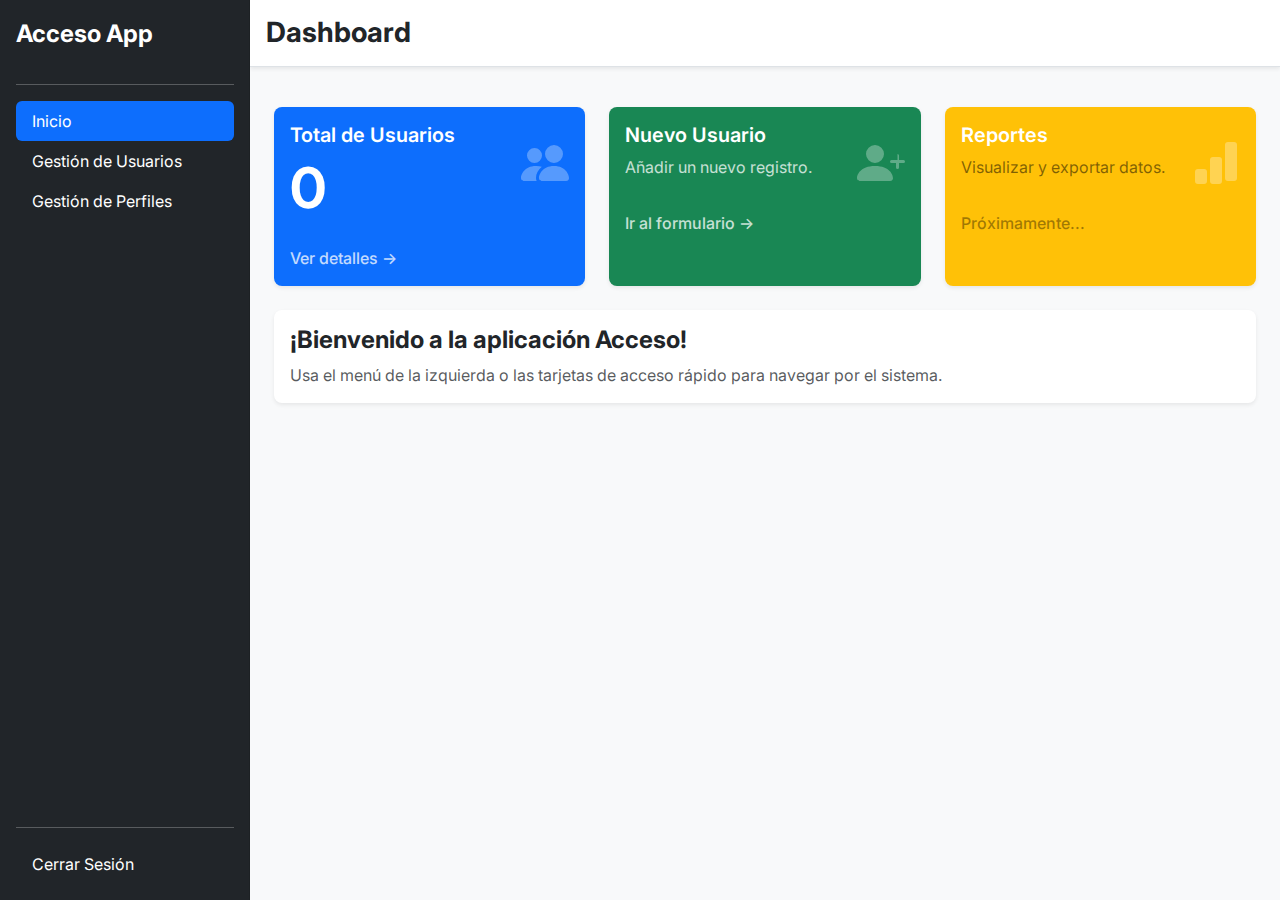
<file: Backend/src/main/resources/templates/index.html>
<!DOCTYPE html>
<html lang="es">
<head>
    <meta charset="utf-8">
    <meta name="viewport" content="width=device-width, initial-scale=1.0">
    <title>Dashboard - Acceso</title>
    <!-- Bootstrap 5 CSS -->
    <link href="https://cdn.jsdelivr.net/npm/bootstrap@5.3.3/dist/css/bootstrap.min.css" rel="stylesheet">
    <!-- Google Font -->
    <link rel="preconnect" href="https://fonts.googleapis.com">
    <link rel="preconnect" href="https://fonts.gstatic.com" crossorigin>
    <link href="https://fonts.googleapis.com/css2?family=Inter:wght@400;500;600;700&display=swap" rel="stylesheet">

    <style>
        body {
            background-color: #f8f9fa;
            font-family: 'Inter', sans-serif;
        }

        .sidebar {
            position: fixed;
            top: 0;
            bottom: 0;
            left: 0;
            z-index: 100;
            padding: 48px 0 0;
            box-shadow: inset -1px 0 0 rgba(0, 0, 0, .1);
            transition: transform .3s ease-in-out;
            width: 250px;
        }

        @media (max-width: 767.98px) {
            .sidebar {
                transform: translateX(-100%);
            }
            .sidebar.active {
                transform: translateX(0);
            }
            .sidebar-overlay.active {
                display: block;
            }
        }
        
        .sidebar-overlay {
            position: fixed;
            top: 0;
            left: 0;
            right: 0;
            bottom: 0;
            background-color: rgba(0,0,0,0.5);
            z-index: 99;
            display: none;
            cursor: pointer;
        }

        .main-content {
            transition: margin-left .3s ease-in-out;
        }

        @media (min-width: 768px) {
            .main-content {
                margin-left: 250px;
            }
        }

        .card-icon {
            font-size: 3rem;
            opacity: 0.3;
        }

        .card {
            border-radius: 0.5rem;
            box-shadow: 0 4px 6px rgba(0, 0, 0, 0.1), 0 1px 3px rgba(0, 0, 0, 0.08);
            border: none;
        }

        .card a {
            font-weight: 500;
        }
    </style>
</head>
<body>

<div class="d-flex">
    <div id="sidebar-overlay" class="sidebar-overlay"></div>
    <nav id="sidebar" class="sidebar d-flex flex-column flex-shrink-0 p-3 text-white bg-dark">
        <div class="d-flex align-items-center justify-content-between mb-3">
            <a th:href="@{/}" class="fs-4 text-white text-decoration-none fw-bold">Acceso App</a>
            <button id="close-sidebar" class="btn btn-dark d-md-none p-0">
                <svg xmlns="http://www.w3.org/2000/svg" width="24" height="24" fill="currentColor" class="bi bi-x-lg" viewBox="0 0 16 16"><path d="M2.146 2.854a.5.5 0 1 1 .708-.708L8 7.293l5.146-5.147a.5.5 0 0 1 .708.708L8.707 8l5.147 5.146a.5.5 0 0 1-.708.708L8 8.707l-5.146 5.147a.5.5 0 0 1-.708-.708L7.293 8z"/></svg>
            </button>
        </div>
        <hr>
        <ul class="nav nav-pills flex-column mb-auto">
            <li class="nav-item">
                <a th:href="@{/}" class="nav-link active rounded-lg" aria-current="page">
                    Inicio
                </a>
            </li>
            <li>
                <a th:href="@{/usuarios/listar}" class="nav-link text-white rounded-lg">
                    Gestión de Usuarios
                </a>
            </li>
            <li>
                <a th:href="@{/perfiles/listar}" class="nav-link text-white rounded-lg">
                    Gestión de Perfiles
                </a>
            </li>
        </ul>
        <hr>
        <ul class="nav nav-pills flex-column">
            <li>
                <a th:href="@{/logout}" class="nav-link text-white rounded-lg">
                    Cerrar Sesión
                </a>
            </li>
        </ul>
    </nav>

    <div id="main-content" class="main-content w-100">
        <header class="p-3 mb-3 border-bottom bg-white shadow-sm">
            <div class="d-flex align-items-center">
                <button id="open-sidebar" class="btn btn-light d-md-none me-3 p-1">
                    <svg xmlns="http://www.w3.org/2000/svg" width="24" height="24" fill="currentColor" class="bi bi-list" viewBox="0 0 16 16"><path fill-rule="evenodd" d="M2.5 12a.5.5 0 0 1 .5-.5h10a.5.5 0 0 1 0 1H3a.5.5 0 0 1-.5-.5m0-4a.5.5 0 0 1 .5-.5h10a.5.5 0 0 1 0 1H3a.5.5 0 0 1-.5-.5m0-4a.5.5 0 0 1 .5-.5h10a.5.5 0 0 1 0 1H3a.5.5 0 0 1-.5-.5"/></svg>
                </button>
                <h1 class="h3 mb-0 fw-bold">Dashboard</h1>
            </div>
        </header>

        <main class="container-fluid p-4">
            <div class="row g-4">
                <!-- Total de Usuarios -->
                <div class="col-sm-6 col-lg-4">
                    <div class="card text-white bg-primary shadow-sm h-100">
                        <div class="card-body">
                            <div class="d-flex justify-content-between align-items-start">
                                <div>
                                    <h5 class="card-title fw-semibold">Total de Usuarios</h5>
                                    <h2 class="display-4 fw-bold" th:text="${totalUsuarios}">0</h2>
                                </div>
                                <div class="card-icon text-white">
                                    <svg xmlns="http://www.w3.org/2000/svg" width="1em" height="1em" fill="currentColor" class="bi bi-people-fill" viewBox="0 0 16 16"><path d="M7 14s-1 0-1-1 1-4 5-4 5 3 5 4-1 1-1 1zm4-6a3 3 0 1 0 0-6 3 3 0 0 0 0 6m-5.784 6A2.238 2.238 0 0 1 5 13c0-1.355.68-2.75 1.936-3.72A6.325 6.325 0 0 0 5 9c-4 0-5 3-5 4s1 1 1 1zM4.5 8a2.5 2.5 0 1 0 0-5 2.5 2.5 0 0 0 0 5"/></svg>
                                </div>
                            </div>
                            <a th:href="@{/usuarios/listar}" class="text-white d-block mt-3 opacity-75 text-decoration-none">
                                Ver detalles &rarr;
                            </a>
                        </div>
                    </div>
                </div>

                <!-- Nuevo Usuario -->
                <div class="col-sm-6 col-lg-4">
                    <div class="card text-white bg-success shadow-sm h-100">
                        <div class="card-body">
                            <div class="d-flex justify-content-between align-items-start">
                                <div>
                                    <h5 class="card-title fw-semibold">Nuevo Usuario</h5>
                                    <p class="card-text text-white opacity-75">Añadir un nuevo registro.</p>
                                </div>
                                <div class="card-icon text-white">
                                    <svg xmlns="http://www.w3.org/2000/svg" width="1em" height="1em" fill="currentColor" class="bi bi-person-plus-fill" viewBox="0 0 16 16"><path d="M1 14s-1 0-1-1 1-4 6-4 6 3 6 4-1 1-1 1zm5-6a3 3 0 1 0 0-6 3 3 0 0 0 0 6"/><path fill-rule="evenodd" d="M13.5 5a.5.5 0 0 1 .5.5V7h1.5a.5.5 0 0 1 0 1H14v1.5a.5.5 0 0 1-1 0V8h-1.5a.5.5 0 0 1 0-1H13.5z"/></svg>
                                </div>
                            </div>
                            <a th:href="@{/usuarios/listar}" class="text-white d-block mt-3 opacity-75 text-decoration-none">
                                Ir al formulario &rarr;
                            </a>
                        </div>
                    </div>
                </div>

                <!-- Reportes -->
                <div class="col-sm-6 col-lg-4">
                    <div class="card text-white bg-warning shadow-sm h-100">
                        <div class="card-body">
                            <div class="d-flex justify-content-between align-items-start">
                                <div>
                                    <h5 class="card-title fw-semibold">Reportes</h5>
                                    <p class="card-text text-black-50">Visualizar y exportar datos.</p>
                                </div>
                                <div class="card-icon text-white">
                                    <svg xmlns="http://www.w3.org/2000/svg" width="1em" height="1em" fill="currentColor" class="bi bi-bar-chart-fill" viewBox="0 0 16 16"><path d="M1 11a1 1 0 0 1 1-1h2a1 1 0 0 1 1 1v3a1 1 0 0 1-1 1H2a1 1 0 0 1-1-1zm5-4a1 1 0 0 1 1-1h2a1 1 0 0 1 1 1v7a1 1 0 0 1-1 1H7a1 1 0 0 1-1-1zm5-5a1 1 0 0 1 1-1h2a1 1 0 0 1 1 1v11a1 1 0 0 1-1 1h-2a1 1 0 0 1-1-1z"/></svg>
                                </div>
                            </div>
                            <a href="#" class="text-black-50 d-block mt-3 opacity-75 text-decoration-none">
                                Próximamente...
                            </a>
                        </div>
                    </div>
                </div>
            </div>

            <div class="card shadow-sm mt-4 rounded-lg">
                <div class="card-body">
                    <h2 class="card-title h4 fw-bold">¡Bienvenido a la aplicación Acceso!</h2>
                    <p class="card-text text-muted">Usa el menú de la izquierda o las tarjetas de acceso rápido para navegar por el sistema.</p>
                </div>
            </div>
        </main>
    </div>
</div>

<script src="https://cdn.jsdelivr.net/npm/bootstrap@5.3.3/dist/js/bootstrap.bundle.min.js"></script>

</body>
</html>
</file>
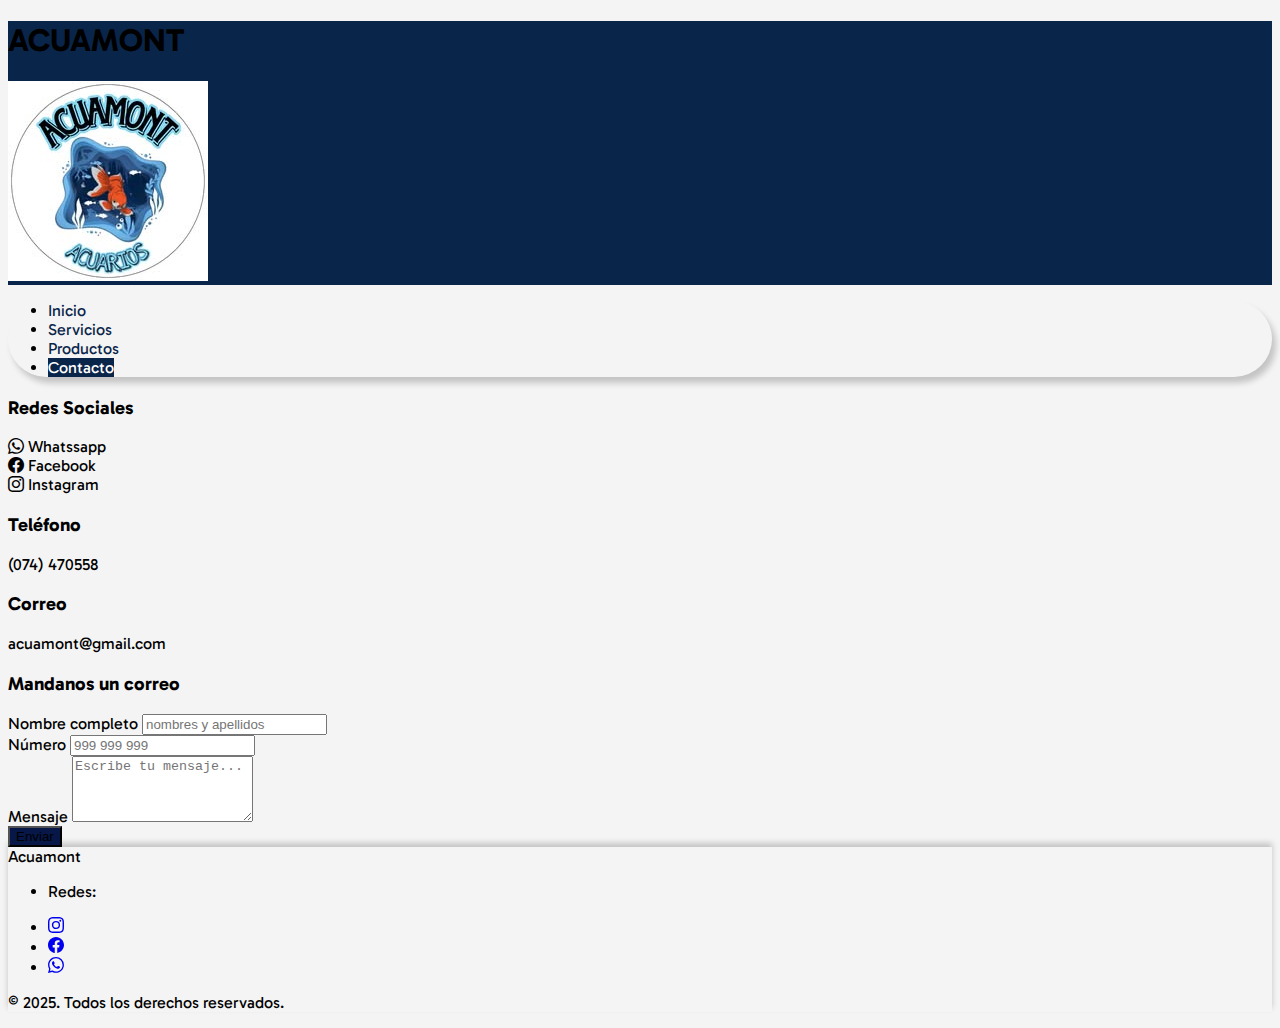
<file: Users/Contacto.html>
<!DOCTYPE html>
<html lang="en">
<head>
    <meta charset="UTF-8">
    <meta name="viewport" content="width=device-width, user-scalable=no, initial-scale=1.0, maximum-scale=1.0, minimum-scale=1.0">
    <link href="https://cdn.jsdelivr.net/npm/bootstrap@5.3.7/dist/css/bootstrap.min.css" rel="stylesheet" integrity="sha384-LN+7fdVzj6u52u30Kp6M/trliBMCMKTyK833zpbD+pXdCLuTusPj697FH4R/5mcr" crossorigin="anonymous">
    <script src="https://cdn.jsdelivr.net/npm/bootstrap@5.3.7/dist/js/bootstrap.bundle.min.js" integrity="sha384-ndDqU0Gzau9qJ1lfW4pNLlhNTkCfHzAVBReH9diLvGRem5+R9g2FzA8ZGN954O5Q" crossorigin="anonymous"></script>
    <link rel="preconnect" href="https://fonts.googleapis.com">
    <link rel="preconnect" href="https://fonts.gstatic.com" crossorigin>
    <link href="https://fonts.googleapis.com/css2?family=Gabarito:wght@400..900&display=swap" rel="stylesheet">
    <link rel="stylesheet" href="https://cdn.jsdelivr.net/npm/bootstrap-icons@1.13.1/font/bootstrap-icons.min.css">
    <link rel="icon" href="Resource/iconos/logo1.png" type="image/x-icon">

    <link rel="stylesheet" href="CSS/header-footer.css">

    <title>Contacto</title>
</head>
<body>

    <div>
    <header>
        <div class="container-fluid p-3 d-flex text-white text-center align-items-center justify-content-center imagen-logo">
            <h1 class="me-3 ms-3 mb-0">ACUAMONT</h1>
            <a href="index.html" >
                <img class="rounded-circle img-fluid w-50 h-auto" src="Resource/iconos/logo2.jpg" id="logo" alt="Acuamont logo">
            </a>
        </div>
    </header>
</div>
    <div class="container shadow bg-white sticky-top m-auto mt-3 navbar-custom" >
    <ul class="nav nav-pills d-flex justify-content-center py-3 gap-1" >
        <li class="nav-item"><a href="index.html" class="nav-link">Inicio</a></li>
        <li class="nav-item"><a href="Servicios.html" class="nav-link">Servicios</a></li>
        <li class="nav-item"><a href="Productos.html" class="nav-link">Productos</a></li>
        <li class="nav-item"><a href="Contacto.html" class="nav-link active">Contacto</a></li>
    </ul>
</div>

    <div  class="container-fluid mt-5 align-content-center p-0">

        <div class="container-md p-5 mb-5 bg-white shadow border rounded">
            <div class="row g-3 text-center col-lg">
                <div class="col-lg-3">
                    <div class="p-4 rounded-4 bg-white h-100 text-start">
                        <h3 class="fw-bold border-bottom border-3 border-black">Redes Sociales</h3>
                        <div class="col mt-3">
                            <div class="row border-0 rounded my-3">
                                <a class="btn bg-success text-white ms-5 w-auto shadow"><i class="bi bi-whatsapp"></i> Whatssapp </a>
                            </div>
                            <div class="row border-0 rounded my-3">
                                <a class="btn bg-primary text-white ms-5 w-auto shadow"><i class="bi bi-facebook"></i> Facebook </a>
                            </div>
                            <div class="row border-0 rounded my-3 ">
                                <a class="btn bg-danger text-white ms-5 w-auto shadow"><i class="bi bi-instagram"></i> Instagram </a>
                            </div>
                        </div>
                        <h3 class="fw-bold border-bottom border-3 border-black">Teléfono</h3>
                        <div class="my-3">
                            <a>(074) 470558</a>
                        </div>
                        <h3 class="fw-bold border-bottom border-3 border-black">Correo</h3>
                        <div class="my-3">
                            <a>acuamont@gmail.com</a>
                        </div>
                    </div>
                </div>
                <div class="col-lg-9">
                    <div class="p-4 rounded-4 bg-primary-light h-100 text-start">
                        <h3 class="fw-bold border-bottom border-3 border-black">Mandanos un correo</h3>
                        <form action="https://formsubmit.co/johnchm007@gmail.com" method="post">
                            <div class="mb-3">
                                <label for="nombre" class="form-label">Nombre completo</label>
                                <input type="text" name="Nombres" class="form-control" id="nombre" placeholder="nombres y apellidos" pattern="[A-Za-zÁÉÍÓÚáéíóúÑñ\s]+" required>
                            </div>

                            <div class="mb-3">
                                <label for="telefono" class="form-label">Número</label>
                                <input type="tel" name="Numero" class="form-control" id="telefono" placeholder="999 999 999" pattern="[0-9]{9}">
                            </div>

                            <div class="mb-3">
                                <label for="mensaje" class="form-label">Mensaje</label>
                                <textarea class="form-control" name="Mensaje" id="mensaje" rows="4" placeholder="Escribe tu mensaje..."></textarea>
                            </div>
                            <input type="hidden" name="_next" value="https://acuamont.vercel.app/index.html">
                            <input type="hidden" name="_captcha" value="false">
                            <input type="hidden" name="_subject" value="Nuevo mensaje desde el formulario de la web">
                            <button type="submit" class="btn w-100 text-white" style="background-color:#061748">Enviar</button>
                        </form>
                    </div>
                </div>
            </div>
        </div>

    </div>

    <div class="container-fluid bg-white shadow-top">
    <footer class=" py-3 mt-4 border-top">
        <div class="container-fluid row  ">
            <div class="col-md-4 align-content-start me-auto ">
                <span class="mb-0 text-body-secondary">Acuamont</span>
            </div>
            <ul class="nav col-md-4 justify-content-end list-unstyled align-content-end">
                <li class="ms-2 me-2" >
                    <p class="mb-0">Redes: </p>
                </li>
                <li class="ms-2 me-2">
                    <a class="text-body-secondary" href="#" aria-label="Instagram">
                        <svg xmlns="http://www.w3.org/2000/svg" width="16" height="16" fill="currentColor" class="bi bi-instagram" viewBox="0 0 16 16">
                            <path d="M8 0C5.829 0 5.556.01 4.703.048 3.85.088 3.269.222 2.76.42a3.9 3.9 0 0 0-1.417.923A3.9 3.9 0 0 0 .42 2.76C.222 3.268.087 3.85.048 4.7.01 5.555 0 5.827 0 8.001c0 2.172.01 2.444.048 3.297.04.852.174 1.433.372 1.942.205.526.478.972.923 1.417.444.445.89.719 1.416.923.51.198 1.09.333 1.942.372C5.555 15.99 5.827 16 8 16s2.444-.01 3.298-.048c.851-.04 1.434-.174 1.943-.372a3.9 3.9 0 0 0 1.416-.923c.445-.445.718-.891.923-1.417.197-.509.332-1.09.372-1.942C15.99 10.445 16 10.173 16 8s-.01-2.445-.048-3.299c-.04-.851-.175-1.433-.372-1.941a3.9 3.9 0 0 0-.923-1.417A3.9 3.9 0 0 0 13.24.42c-.51-.198-1.092-.333-1.943-.372C10.443.01 10.172 0 7.998 0zm-.717 1.442h.718c2.136 0 2.389.007 3.232.046.78.035 1.204.166 1.486.275.373.145.64.319.92.599s.453.546.598.92c.11.281.24.705.275 1.485.039.843.047 1.096.047 3.231s-.008 2.389-.047 3.232c-.035.78-.166 1.203-.275 1.485a2.5 2.5 0 0 1-.599.919c-.28.28-.546.453-.92.598-.28.11-.704.24-1.485.276-.843.038-1.096.047-3.232.047s-2.39-.009-3.233-.047c-.78-.036-1.203-.166-1.485-.276a2.5 2.5 0 0 1-.92-.598 2.5 2.5 0 0 1-.6-.92c-.109-.281-.24-.705-.275-1.485-.038-.843-.046-1.096-.046-3.233s.008-2.388.046-3.231c.036-.78.166-1.204.276-1.486.145-.373.319-.64.599-.92s.546-.453.92-.598c.282-.11.705-.24 1.485-.276.738-.034 1.024-.044 2.515-.045zm4.988 1.328a.96.96 0 1 0 0 1.92.96.96 0 0 0 0-1.92m-4.27 1.122a4.109 4.109 0 1 0 0 8.217 4.109 4.109 0 0 0 0-8.217m0 1.441a2.667 2.667 0 1 1 0 5.334 2.667 2.667 0 0 1 0-5.334"/>
                        </svg>
                    </a>
                </li>
                <li class="ms-2 me-2">
                    <a class="text-body-secondary" href="#" aria-label="Facebook">
                        <svg xmlns="http://www.w3.org/2000/svg" width="16" height="16" fill="currentColor" class="bi bi-facebook" viewBox="0 0 16 16">
                            <path d="M16 8.049c0-4.446-3.582-8.05-8-8.05C3.58 0-.002 3.603-.002 8.05c0 4.017 2.926 7.347 6.75 7.951v-5.625h-2.03V8.05H6.75V6.275c0-2.017 1.195-3.131 3.022-3.131.876 0 1.791.157 1.791.157v1.98h-1.009c-.993 0-1.303.621-1.303 1.258v1.51h2.218l-.354 2.326H9.25V16c3.824-.604 6.75-3.934 6.75-7.951"/>
                        </svg>
                    </a>
                </li>
                <li class="ms-2 me-2">
                    <a class="text-body-secondary" href="#" aria-label="whatssapp">
                        <svg xmlns="http://www.w3.org/2000/svg" width="16" height="16" fill="currentColor" class="bi bi-whatsapp" viewBox="0 0 16 16">
                            <path d="M13.601 2.326A7.85 7.85 0 0 0 7.994 0C3.627 0 .068 3.558.064 7.926c0 1.399.366 2.76 1.057 3.965L0 16l4.204-1.102a7.9 7.9 0 0 0 3.79.965h.004c4.368 0 7.926-3.558 7.93-7.93A7.9 7.9 0 0 0 13.6 2.326zM7.994 14.521a6.6 6.6 0 0 1-3.356-.92l-.24-.144-2.494.654.666-2.433-.156-.251a6.56 6.56 0 0 1-1.007-3.505c0-3.626 2.957-6.584 6.591-6.584a6.56 6.56 0 0 1 4.66 1.931 6.56 6.56 0 0 1 1.928 4.66c-.004 3.639-2.961 6.592-6.592 6.592m3.615-4.934c-.197-.099-1.17-.578-1.353-.646-.182-.065-.315-.099-.445.099-.133.197-.513.646-.627.775-.114.133-.232.148-.43.05-.197-.1-.836-.308-1.592-.985-.59-.525-.985-1.175-1.103-1.372-.114-.198-.011-.304.088-.403.087-.088.197-.232.296-.346.1-.114.133-.198.198-.33.065-.134.034-.248-.015-.347-.05-.099-.445-1.076-.612-1.47-.16-.389-.323-.335-.445-.34-.114-.007-.247-.007-.38-.007a.73.73 0 0 0-.529.247c-.182.198-.691.677-.691 1.654s.71 1.916.81 2.049c.098.133 1.394 2.132 3.383 2.992.47.205.84.326 1.129.418.475.152.904.129 1.246.08.38-.058 1.171-.48 1.338-.943.164-.464.164-.86.114-.943-.049-.084-.182-.133-.38-.232"/>
                        </svg>
                    </a>
                </li>
            </ul>
        </div>
        <div class="text-center mt-4 pt-4 border-top border-secondary border-2">
            <p class="mb-0">© 2025. Todos los derechos reservados.</p>
        </div>
    </footer>
</div>

</body>
</html>
</file>
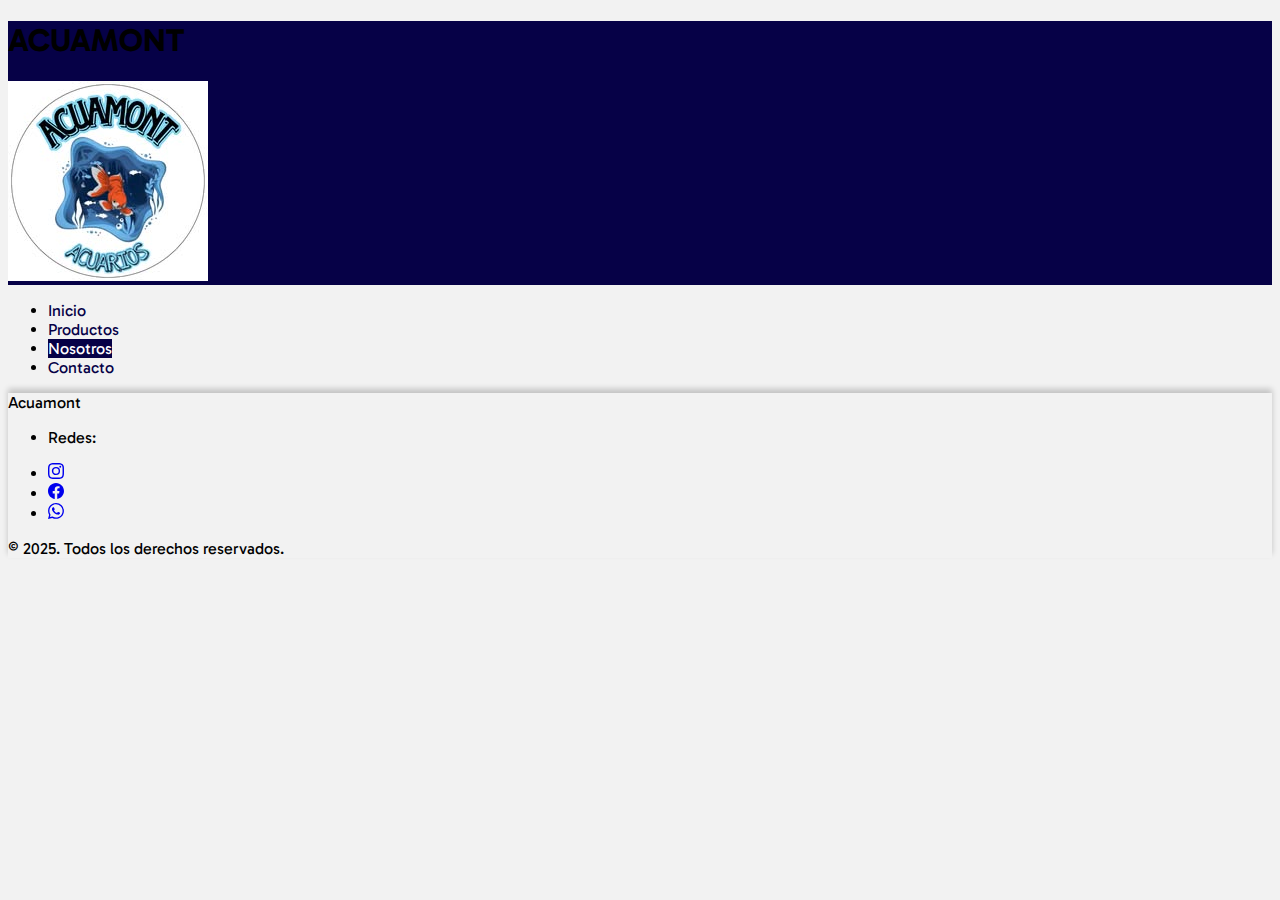
<file: Users/Nosotros.html>
<!DOCTYPE html>
<html lang="en">
<head>
    <meta charset="UTF-8">
    <meta name="viewport" content="width=device-width, user-scalable=no, initial-scale=1.0, maximum-scale=1.0, minimum-scale=1.0">
    <link href="https://cdn.jsdelivr.net/npm/bootstrap@5.3.7/dist/css/bootstrap.min.css" rel="stylesheet" integrity="sha384-LN+7fdVzj6u52u30Kp6M/trliBMCMKTyK833zpbD+pXdCLuTusPj697FH4R/5mcr" crossorigin="anonymous">
    <script src="https://cdn.jsdelivr.net/npm/bootstrap@5.3.7/dist/js/bootstrap.bundle.min.js" integrity="sha384-ndDqU0Gzau9qJ1lfW4pNLlhNTkCfHzAVBReH9diLvGRem5+R9g2FzA8ZGN954O5Q" crossorigin="anonymous"></script>
    <link rel="preconnect" href="https://fonts.googleapis.com">
    <link rel="preconnect" href="https://fonts.gstatic.com" crossorigin>
    <link href="https://fonts.googleapis.com/css2?family=Gabarito:wght@400..900&display=swap" rel="stylesheet">
    <link rel="icon" href="Resource/logo1.png" type="image/x-icon">

    <link rel="stylesheet" href="CSS/styleIndex.css">

    <title>Nosotros</title>
</head>
<body>

    <div class="container-fluid p-0">
    <header>
        <div class="conteiner-md p-3 d-flex text-white text-center align-items-center justify-content-center imagen-logo">
            <h1 class="me-3 ms-3 mb-0">ACUAMONT</h1>
            <a href="index.html" >
                <img class="rounded-circle img-fluid w-50 h-auto" src="Resource/logo2.jpg" id="logo" alt="Acuamont logo">
            </a>
        </div>
        <div class="container-fluid  shadow bg-white navbar-custom" >
            <ul class="nav nav-pills d-flex justify-content-center py-3 gap-1" >
                <li class="nav-item"><a href="index.html" class="nav-link" >Inicio</a></li>
                <li class="nav-item"><a href="Productos.html" class="nav-link">Productos</a></li>
                <li class="nav-item"><a href="Nosotros.html" class="nav-link active" aria-current="page">Nosotros</a></li>
                <li class="nav-item"><a href="Contacto.html" class="nav-link">Contacto</a></li>
            </ul>
        </div>
    </header>
</div>

    <div class="container-fluid bg-white shadow-top">
        <footer class=" py-3 mt-4 border-top">
            <div class="container-fluid row  ">
                <div class="col-md-4 align-content-start me-auto ">
                    <span class="mb-0 text-body-secondary">Acuamont</span>
                </div>
                <ul class="nav col-md-4 justify-content-end list-unstyled align-content-end">
                    <li class="ms-2 me-2" >
                        <p class="mb-0">Redes: </p>
                    </li>
                    <li class="ms-2 me-2">
                        <a class="text-body-secondary" href="#" aria-label="Instagram">
                            <svg xmlns="http://www.w3.org/2000/svg" width="16" height="16" fill="currentColor" class="bi bi-instagram" viewBox="0 0 16 16">
                                <path d="M8 0C5.829 0 5.556.01 4.703.048 3.85.088 3.269.222 2.76.42a3.9 3.9 0 0 0-1.417.923A3.9 3.9 0 0 0 .42 2.76C.222 3.268.087 3.85.048 4.7.01 5.555 0 5.827 0 8.001c0 2.172.01 2.444.048 3.297.04.852.174 1.433.372 1.942.205.526.478.972.923 1.417.444.445.89.719 1.416.923.51.198 1.09.333 1.942.372C5.555 15.99 5.827 16 8 16s2.444-.01 3.298-.048c.851-.04 1.434-.174 1.943-.372a3.9 3.9 0 0 0 1.416-.923c.445-.445.718-.891.923-1.417.197-.509.332-1.09.372-1.942C15.99 10.445 16 10.173 16 8s-.01-2.445-.048-3.299c-.04-.851-.175-1.433-.372-1.941a3.9 3.9 0 0 0-.923-1.417A3.9 3.9 0 0 0 13.24.42c-.51-.198-1.092-.333-1.943-.372C10.443.01 10.172 0 7.998 0zm-.717 1.442h.718c2.136 0 2.389.007 3.232.046.78.035 1.204.166 1.486.275.373.145.64.319.92.599s.453.546.598.92c.11.281.24.705.275 1.485.039.843.047 1.096.047 3.231s-.008 2.389-.047 3.232c-.035.78-.166 1.203-.275 1.485a2.5 2.5 0 0 1-.599.919c-.28.28-.546.453-.92.598-.28.11-.704.24-1.485.276-.843.038-1.096.047-3.232.047s-2.39-.009-3.233-.047c-.78-.036-1.203-.166-1.485-.276a2.5 2.5 0 0 1-.92-.598 2.5 2.5 0 0 1-.6-.92c-.109-.281-.24-.705-.275-1.485-.038-.843-.046-1.096-.046-3.233s.008-2.388.046-3.231c.036-.78.166-1.204.276-1.486.145-.373.319-.64.599-.92s.546-.453.92-.598c.282-.11.705-.24 1.485-.276.738-.034 1.024-.044 2.515-.045zm4.988 1.328a.96.96 0 1 0 0 1.92.96.96 0 0 0 0-1.92m-4.27 1.122a4.109 4.109 0 1 0 0 8.217 4.109 4.109 0 0 0 0-8.217m0 1.441a2.667 2.667 0 1 1 0 5.334 2.667 2.667 0 0 1 0-5.334"/>
                            </svg>
                        </a>
                    </li>
                    <li class="ms-2 me-2">
                        <a class="text-body-secondary" href="#" aria-label="Facebook">
                            <svg xmlns="http://www.w3.org/2000/svg" width="16" height="16" fill="currentColor" class="bi bi-facebook" viewBox="0 0 16 16">
                                <path d="M16 8.049c0-4.446-3.582-8.05-8-8.05C3.58 0-.002 3.603-.002 8.05c0 4.017 2.926 7.347 6.75 7.951v-5.625h-2.03V8.05H6.75V6.275c0-2.017 1.195-3.131 3.022-3.131.876 0 1.791.157 1.791.157v1.98h-1.009c-.993 0-1.303.621-1.303 1.258v1.51h2.218l-.354 2.326H9.25V16c3.824-.604 6.75-3.934 6.75-7.951"/>
                            </svg>
                        </a>
                    </li>
                    <li class="ms-2 me-2">
                        <a class="text-body-secondary" href="#" aria-label="whatssapp">
                            <svg xmlns="http://www.w3.org/2000/svg" width="16" height="16" fill="currentColor" class="bi bi-whatsapp" viewBox="0 0 16 16">
                                <path d="M13.601 2.326A7.85 7.85 0 0 0 7.994 0C3.627 0 .068 3.558.064 7.926c0 1.399.366 2.76 1.057 3.965L0 16l4.204-1.102a7.9 7.9 0 0 0 3.79.965h.004c4.368 0 7.926-3.558 7.93-7.93A7.9 7.9 0 0 0 13.6 2.326zM7.994 14.521a6.6 6.6 0 0 1-3.356-.92l-.24-.144-2.494.654.666-2.433-.156-.251a6.56 6.56 0 0 1-1.007-3.505c0-3.626 2.957-6.584 6.591-6.584a6.56 6.56 0 0 1 4.66 1.931 6.56 6.56 0 0 1 1.928 4.66c-.004 3.639-2.961 6.592-6.592 6.592m3.615-4.934c-.197-.099-1.17-.578-1.353-.646-.182-.065-.315-.099-.445.099-.133.197-.513.646-.627.775-.114.133-.232.148-.43.05-.197-.1-.836-.308-1.592-.985-.59-.525-.985-1.175-1.103-1.372-.114-.198-.011-.304.088-.403.087-.088.197-.232.296-.346.1-.114.133-.198.198-.33.065-.134.034-.248-.015-.347-.05-.099-.445-1.076-.612-1.47-.16-.389-.323-.335-.445-.34-.114-.007-.247-.007-.38-.007a.73.73 0 0 0-.529.247c-.182.198-.691.677-.691 1.654s.71 1.916.81 2.049c.098.133 1.394 2.132 3.383 2.992.47.205.84.326 1.129.418.475.152.904.129 1.246.08.38-.058 1.171-.48 1.338-.943.164-.464.164-.86.114-.943-.049-.084-.182-.133-.38-.232"/>
                            </svg>
                        </a>
                    </li>
                </ul>
            </div>
            <div class="text-center mt-4 pt-4 border-top border-secondary border-2">
                <p class="mb-0">© 2025. Todos los derechos reservados.</p>
            </div>
        </footer>
    </div>

</body>
</html>
</file>
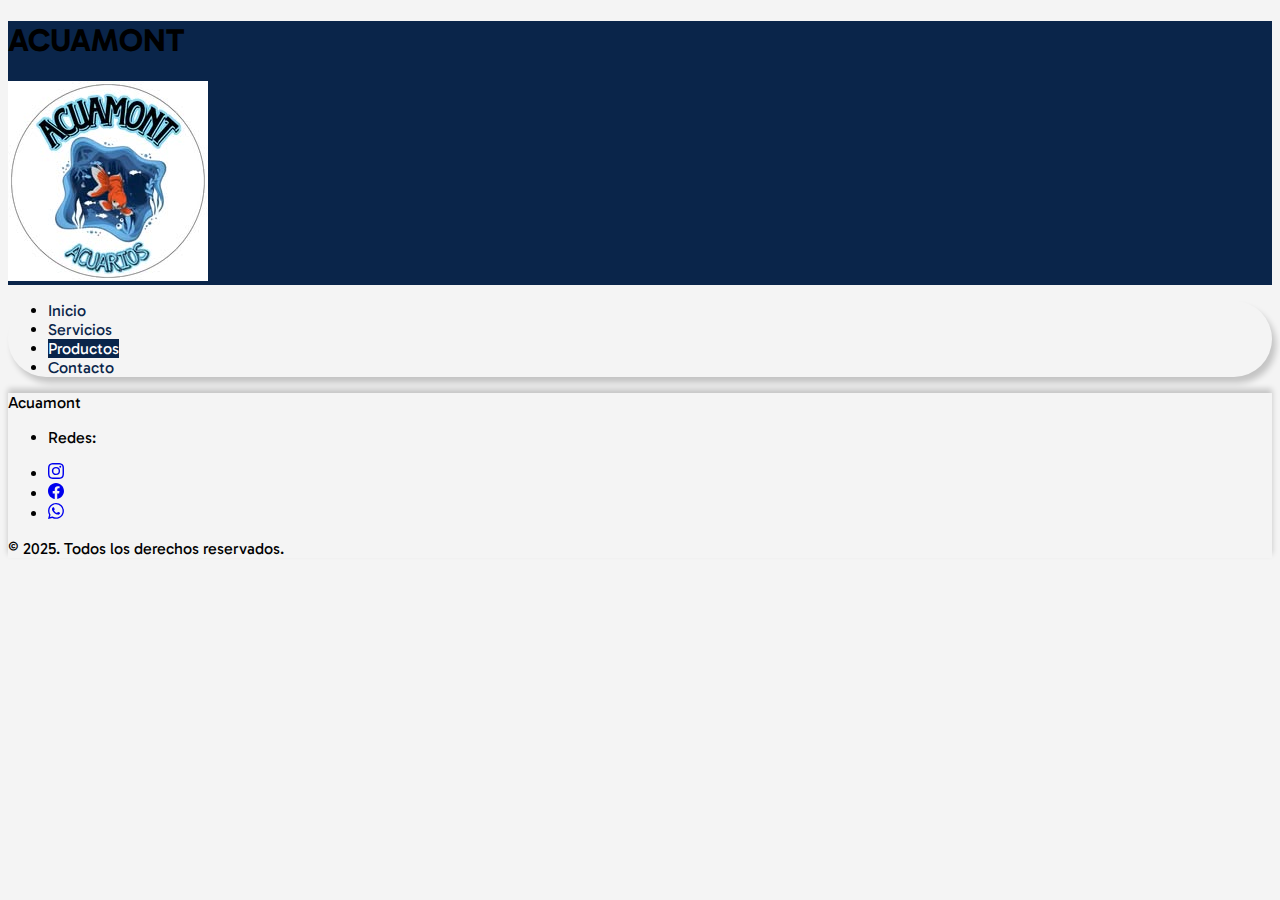
<file: Users/Productos.html>
<!DOCTYPE html>
<html lang="en">
<head>
    <meta charset="UTF-8">
    <meta name="viewport" content="width=device-width, user-scalable=no, initial-scale=1.0, maximum-scale=1.0, minimum-scale=1.0">
    <link href="https://cdn.jsdelivr.net/npm/bootstrap@5.3.7/dist/css/bootstrap.min.css" rel="stylesheet" integrity="sha384-LN+7fdVzj6u52u30Kp6M/trliBMCMKTyK833zpbD+pXdCLuTusPj697FH4R/5mcr" crossorigin="anonymous">
    <script src="https://cdn.jsdelivr.net/npm/bootstrap@5.3.7/dist/js/bootstrap.bundle.min.js" integrity="sha384-ndDqU0Gzau9qJ1lfW4pNLlhNTkCfHzAVBReH9diLvGRem5+R9g2FzA8ZGN954O5Q" crossorigin="anonymous"></script>
    <link rel="preconnect" href="https://fonts.googleapis.com">
    <link rel="preconnect" href="https://fonts.gstatic.com" crossorigin>
    <link href="https://fonts.googleapis.com/css2?family=Gabarito:wght@400..900&display=swap" rel="stylesheet">
    <link rel="icon" href="Resource/iconos/logo1.png" type="image/x-icon">

    <link rel="stylesheet" href="CSS/header-footer.css">

    <title>Productos</title>
</head>
<body>

<div>
    <header>
        <div class="container-fluid p-3 d-flex text-white text-center align-items-center justify-content-center imagen-logo">
            <h1 class="me-3 ms-3 mb-0">ACUAMONT</h1>
            <a href="index.html" >
                <img class="rounded-circle img-fluid w-50 h-auto" src="Resource/iconos/logo2.jpg" id="logo" alt="Acuamont logo">
            </a>
        </div>
    </header>
</div>
<div class="container shadow bg-white sticky-top m-auto mt-3 navbar-custom" >
    <ul class="nav nav-pills d-flex justify-content-center py-3 gap-1" >
        <li class="nav-item"><a href="index.html" class="nav-link">Inicio</a></li>
        <li class="nav-item"><a href="Servicios.html" class="nav-link">Servicios</a></li>
        <li class="nav-item"><a href="Productos.html" class="nav-link active">Productos</a></li>
        <li class="nav-item"><a href="Contacto.html" class="nav-link">Contacto</a></li>
    </ul>
</div>

<div class="container-fluid bg-white shadow-top">
    <footer class=" py-3 mt-4 border-top">
        <div class="container-fluid row  ">
            <div class="col-md-4 align-content-start me-auto ">
                <span class="mb-0 text-body-secondary">Acuamont</span>
            </div>
            <ul class="nav col-md-4 justify-content-end list-unstyled align-content-end">
                <li class="ms-2 me-2" >
                    <p class="mb-0">Redes: </p>
                </li>
                <li class="ms-2 me-2">
                    <a class="text-body-secondary" href="#" aria-label="Instagram">
                        <svg xmlns="http://www.w3.org/2000/svg" width="16" height="16" fill="currentColor" class="bi bi-instagram" viewBox="0 0 16 16">
                            <path d="M8 0C5.829 0 5.556.01 4.703.048 3.85.088 3.269.222 2.76.42a3.9 3.9 0 0 0-1.417.923A3.9 3.9 0 0 0 .42 2.76C.222 3.268.087 3.85.048 4.7.01 5.555 0 5.827 0 8.001c0 2.172.01 2.444.048 3.297.04.852.174 1.433.372 1.942.205.526.478.972.923 1.417.444.445.89.719 1.416.923.51.198 1.09.333 1.942.372C5.555 15.99 5.827 16 8 16s2.444-.01 3.298-.048c.851-.04 1.434-.174 1.943-.372a3.9 3.9 0 0 0 1.416-.923c.445-.445.718-.891.923-1.417.197-.509.332-1.09.372-1.942C15.99 10.445 16 10.173 16 8s-.01-2.445-.048-3.299c-.04-.851-.175-1.433-.372-1.941a3.9 3.9 0 0 0-.923-1.417A3.9 3.9 0 0 0 13.24.42c-.51-.198-1.092-.333-1.943-.372C10.443.01 10.172 0 7.998 0zm-.717 1.442h.718c2.136 0 2.389.007 3.232.046.78.035 1.204.166 1.486.275.373.145.64.319.92.599s.453.546.598.92c.11.281.24.705.275 1.485.039.843.047 1.096.047 3.231s-.008 2.389-.047 3.232c-.035.78-.166 1.203-.275 1.485a2.5 2.5 0 0 1-.599.919c-.28.28-.546.453-.92.598-.28.11-.704.24-1.485.276-.843.038-1.096.047-3.232.047s-2.39-.009-3.233-.047c-.78-.036-1.203-.166-1.485-.276a2.5 2.5 0 0 1-.92-.598 2.5 2.5 0 0 1-.6-.92c-.109-.281-.24-.705-.275-1.485-.038-.843-.046-1.096-.046-3.233s.008-2.388.046-3.231c.036-.78.166-1.204.276-1.486.145-.373.319-.64.599-.92s.546-.453.92-.598c.282-.11.705-.24 1.485-.276.738-.034 1.024-.044 2.515-.045zm4.988 1.328a.96.96 0 1 0 0 1.92.96.96 0 0 0 0-1.92m-4.27 1.122a4.109 4.109 0 1 0 0 8.217 4.109 4.109 0 0 0 0-8.217m0 1.441a2.667 2.667 0 1 1 0 5.334 2.667 2.667 0 0 1 0-5.334"/>
                        </svg>
                    </a>
                </li>
                <li class="ms-2 me-2">
                    <a class="text-body-secondary" href="#" aria-label="Facebook">
                        <svg xmlns="http://www.w3.org/2000/svg" width="16" height="16" fill="currentColor" class="bi bi-facebook" viewBox="0 0 16 16">
                            <path d="M16 8.049c0-4.446-3.582-8.05-8-8.05C3.58 0-.002 3.603-.002 8.05c0 4.017 2.926 7.347 6.75 7.951v-5.625h-2.03V8.05H6.75V6.275c0-2.017 1.195-3.131 3.022-3.131.876 0 1.791.157 1.791.157v1.98h-1.009c-.993 0-1.303.621-1.303 1.258v1.51h2.218l-.354 2.326H9.25V16c3.824-.604 6.75-3.934 6.75-7.951"/>
                        </svg>
                    </a>
                </li>
                <li class="ms-2 me-2">
                    <a class="text-body-secondary" href="#" aria-label="whatssapp">
                        <svg xmlns="http://www.w3.org/2000/svg" width="16" height="16" fill="currentColor" class="bi bi-whatsapp" viewBox="0 0 16 16">
                            <path d="M13.601 2.326A7.85 7.85 0 0 0 7.994 0C3.627 0 .068 3.558.064 7.926c0 1.399.366 2.76 1.057 3.965L0 16l4.204-1.102a7.9 7.9 0 0 0 3.79.965h.004c4.368 0 7.926-3.558 7.93-7.93A7.9 7.9 0 0 0 13.6 2.326zM7.994 14.521a6.6 6.6 0 0 1-3.356-.92l-.24-.144-2.494.654.666-2.433-.156-.251a6.56 6.56 0 0 1-1.007-3.505c0-3.626 2.957-6.584 6.591-6.584a6.56 6.56 0 0 1 4.66 1.931 6.56 6.56 0 0 1 1.928 4.66c-.004 3.639-2.961 6.592-6.592 6.592m3.615-4.934c-.197-.099-1.17-.578-1.353-.646-.182-.065-.315-.099-.445.099-.133.197-.513.646-.627.775-.114.133-.232.148-.43.05-.197-.1-.836-.308-1.592-.985-.59-.525-.985-1.175-1.103-1.372-.114-.198-.011-.304.088-.403.087-.088.197-.232.296-.346.1-.114.133-.198.198-.33.065-.134.034-.248-.015-.347-.05-.099-.445-1.076-.612-1.47-.16-.389-.323-.335-.445-.34-.114-.007-.247-.007-.38-.007a.73.73 0 0 0-.529.247c-.182.198-.691.677-.691 1.654s.71 1.916.81 2.049c.098.133 1.394 2.132 3.383 2.992.47.205.84.326 1.129.418.475.152.904.129 1.246.08.38-.058 1.171-.48 1.338-.943.164-.464.164-.86.114-.943-.049-.084-.182-.133-.38-.232"/>
                        </svg>
                    </a>
                </li>
            </ul>
        </div>
        <div class="text-center mt-4 pt-4 border-top border-secondary border-2">
            <p class="mb-0">© 2025. Todos los derechos reservados.</p>
        </div>
    </footer>
</div>

</body>
</html>
</file>
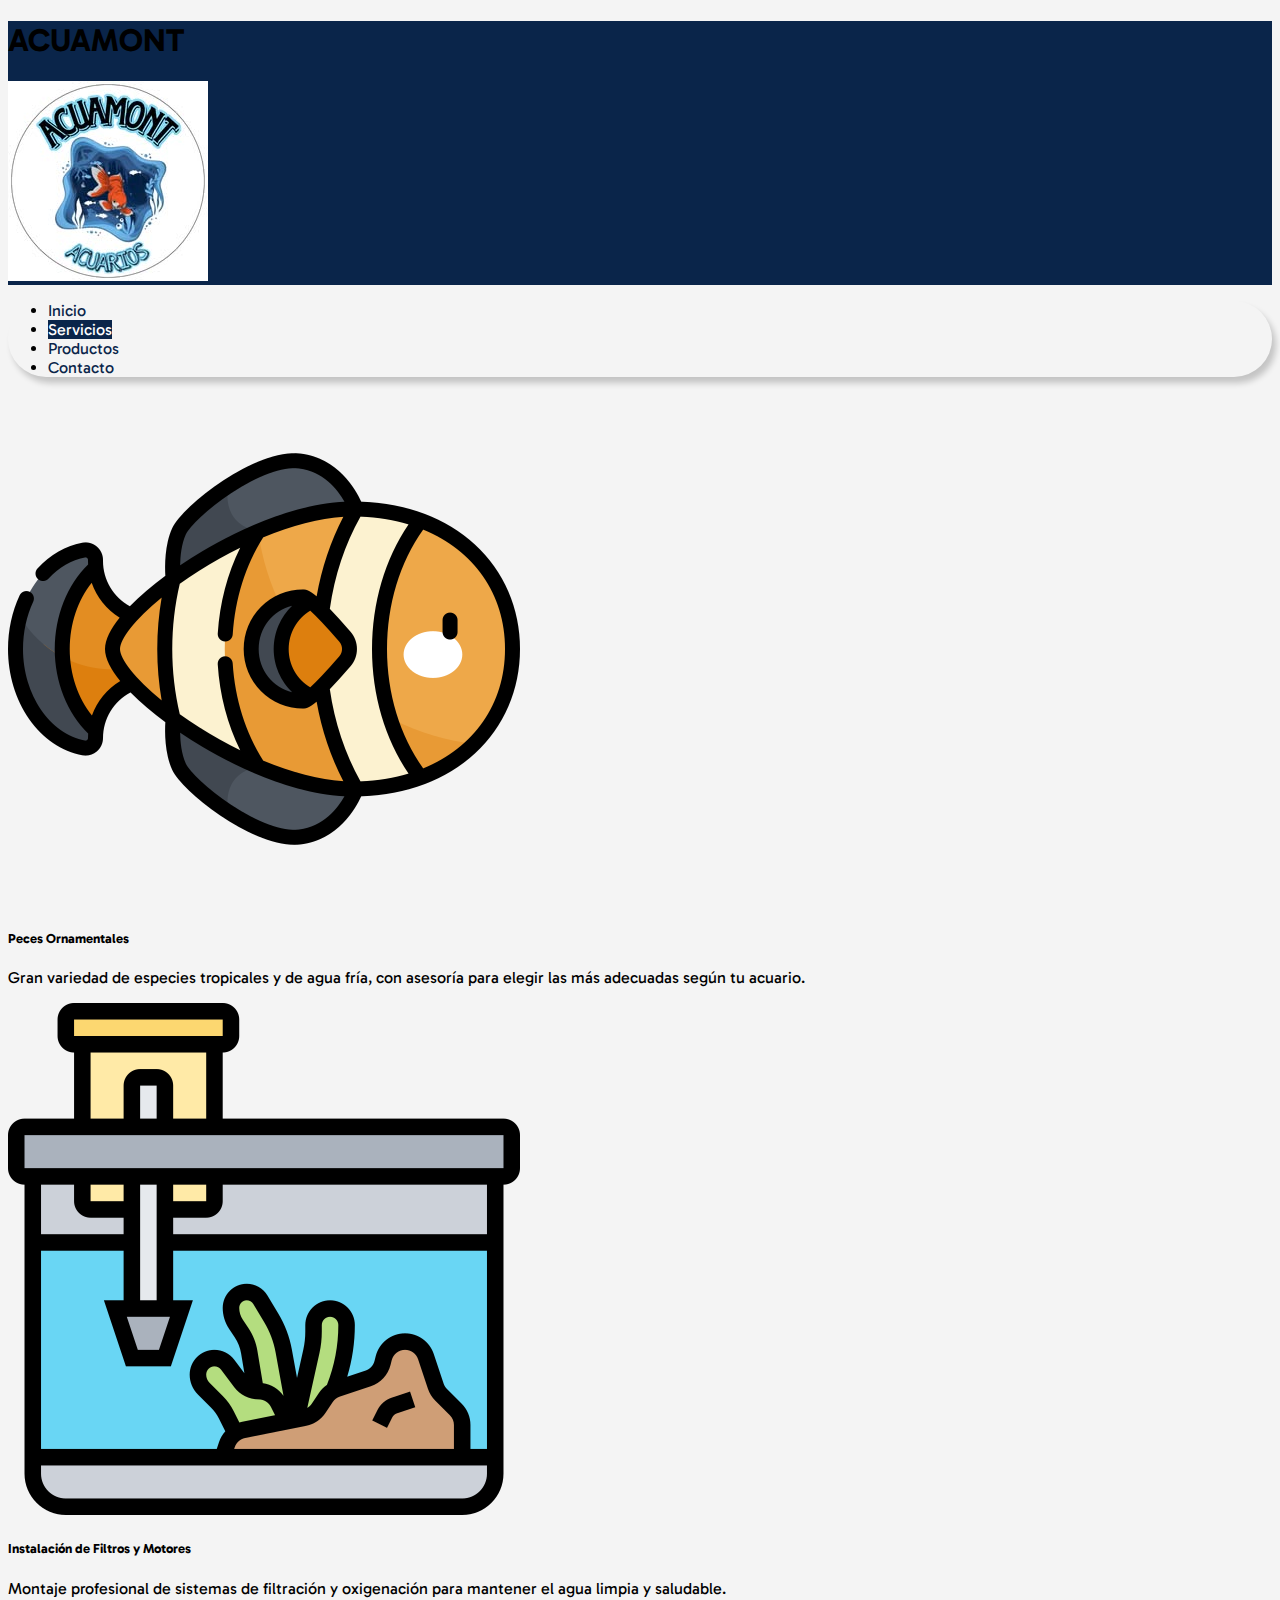
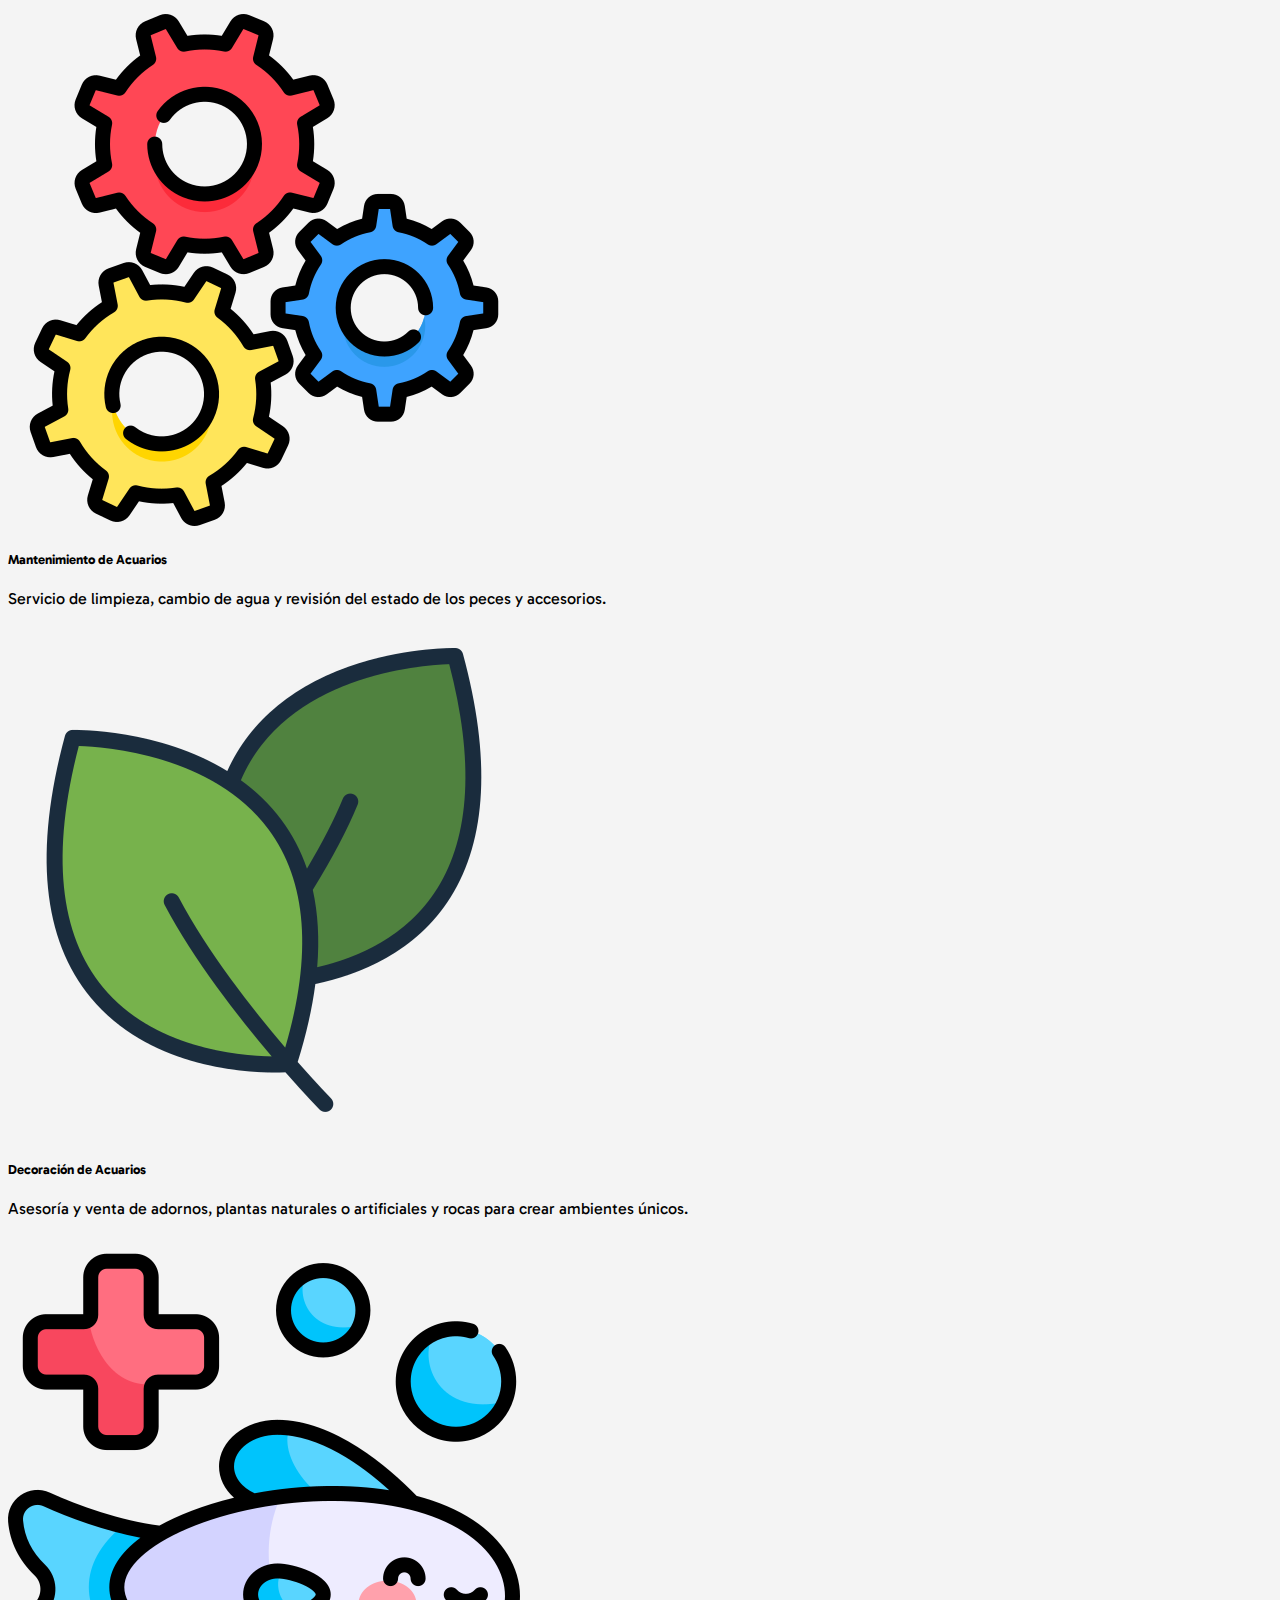
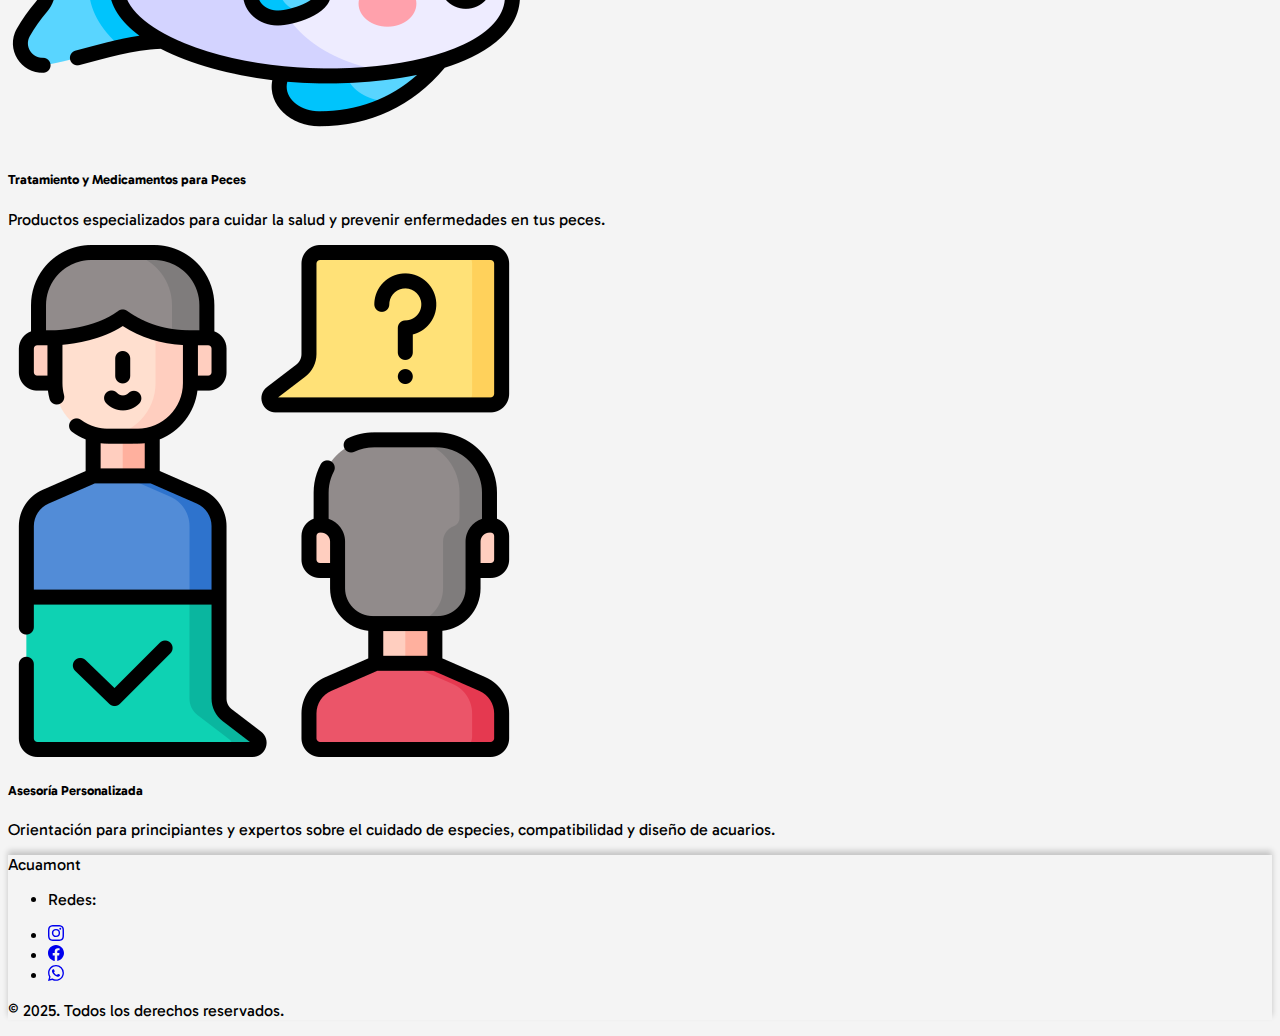
<file: Users/Servicios.html>
<!DOCTYPE html>
<html lang="en">
<head>
    <meta charset="UTF-8">
    <meta name="viewport" content="width=device-width, user-scalable=no, initial-scale=1.0, maximum-scale=1.0, minimum-scale=1.0">
    <link href="https://cdn.jsdelivr.net/npm/bootstrap@5.3.7/dist/css/bootstrap.min.css" rel="stylesheet" integrity="sha384-LN+7fdVzj6u52u30Kp6M/trliBMCMKTyK833zpbD+pXdCLuTusPj697FH4R/5mcr" crossorigin="anonymous">
    <script src="https://cdn.jsdelivr.net/npm/bootstrap@5.3.7/dist/js/bootstrap.bundle.min.js" integrity="sha384-ndDqU0Gzau9qJ1lfW4pNLlhNTkCfHzAVBReH9diLvGRem5+R9g2FzA8ZGN954O5Q" crossorigin="anonymous"></script>
    <link rel="preconnect" href="https://fonts.googleapis.com">
    <link rel="preconnect" href="https://fonts.gstatic.com" crossorigin>
    <link href="https://fonts.googleapis.com/css2?family=Gabarito:wght@400..900&display=swap" rel="stylesheet">
    <link rel="icon" href="Resource/iconos/logo1.png" type="image/x-icon">
    <link rel="stylesheet" href="https://cdn.jsdelivr.net/npm/bootstrap-icons@1.13.1/font/bootstrap-icons.min.css">
    <link rel="stylesheet" href="CSS/header-footer.css">

    <title>Servicios</title>
</head>
<body>

    <div>
        <header>
            <div class="container-fluid p-3 d-flex text-white text-center align-items-center justify-content-center imagen-logo">
                <h1 class="me-3 ms-3 mb-0">ACUAMONT</h1>
                <a href="index.html" >
                    <img class="rounded-circle img-fluid w-50 h-auto" src="Resource/iconos/logo2.jpg" id="logo" alt="Acuamont logo">
                </a>
            </div>
        </header>
    </div>
    <div class="container shadow bg-white sticky-top m-auto mt-3 navbar-custom" >
        <ul class="nav nav-pills d-flex justify-content-center py-3 gap-1" >
            <li class="nav-item"><a href="index.html" class="nav-link">Inicio</a></li>
            <li class="nav-item"><a href="Servicios.html" class="nav-link active">Servicios</a></li>
            <li class="nav-item"><a href="Productos.html" class="nav-link">Productos</a></li>
            <li class="nav-item"><a href="Contacto.html" class="nav-link">Contacto</a></li>
        </ul>
    </div>

    <div class="container-fluid mt-5 align-content-center p-0">

        <div class="content-section container-md p-5 mb-5 bg-white shadow border rounded">
            <div class="row row-cols-1 row-cols-md-2 row-cols-lg-2 g-4">
                <div class="col">
                    <div class="card h-100 p-4 card-rounded border-0 shadow gap-2">
                        <img class="card-img w-25" src="Resource/iconos/pez.png" alt="pecesito">
                        <h5 class="card-title fw-bold">Peces Ornamentales</h5>
                        <p class="card-text text-secondary">
                            Gran variedad de especies tropicales y de agua fría, con asesoría para elegir las más adecuadas según tu acuario.
                        </p>
                    </div>
                </div>
                <div class="col">
                    <div class="card h-100 p-4 card-rounded border-0 shadow gap-2">
                        <img class="card-img w-25" src="Resource/iconos/instalacion.png" alt="instalacion">
                        <h5 class="card-title fw-bold">Instalación de Filtros y Motores</h5>
                        <p class="card-text text-secondary">
                            Montaje profesional de sistemas de filtración y oxigenación para mantener el agua limpia y saludable.
                        </p>
                    </div>
                </div>
                <div class="col">
                    <div class="card h-100 p-4 card-rounded border-0 shadow gap-2">
                        <img class="card-img w-25" src="Resource/iconos/engranajes.png" alt="mantenimiento">
                        <h5 class="card-title fw-bold">Mantenimiento de Acuarios</h5>
                        <p class="card-text text-secondary">
                            Servicio de limpieza, cambio de agua y revisión del estado de los peces y accesorios.
                        </p>
                    </div>
                </div>
                <div class="col">
                    <div class="card h-100 p-4 card-rounded border-0 shadow gap-2">
                        <img class="card-img w-25" src="Resource/iconos/hojas.png" alt="decoracion">
                        <h5 class="card-title fw-bold">Decoración de Acuarios</h5>
                        <p class="card-text text-secondary">
                            Asesoría y venta de adornos, plantas naturales o artificiales y rocas para crear ambientes únicos.
                        </p>
                    </div>
                </div>
                <div class="col">
                    <div class="card h-100 p-4 card-rounded border-0 shadow gap-2">
                        <img class="card-img w-25" src="Resource/iconos/medical.png" alt="medicamentos">
                        <h5 class="card-title fw-bold">Tratamiento y Medicamentos para Peces</h5>
                        <p class="card-text text-secondary">
                            Productos especializados para cuidar la salud y prevenir enfermedades en tus peces.
                        </p>
                    </div>
                </div>
                <div class="col">
                    <div class="card h-100 p-4 card-rounded border-0 shadow gap-2">
                        <img class="card-img w-25" src="Resource/iconos/asesor.png" alt="asesoria">
                        <h5 class="card-title fw-bold">Asesoría Personalizada</h5>
                        <p class="card-text text-secondary">
                            Orientación para principiantes y expertos sobre el cuidado de especies, compatibilidad y diseño de acuarios.
                        </p>
                    </div>
                </div>
            </div>
        </div>

    </div>

    <div class="container-fluid bg-white shadow-top">
    <footer class=" py-3 mt-4 border-top">
        <div class="container-fluid row  ">
            <div class="col-md-4 align-content-start me-auto ">
                <span class="mb-0 text-body-secondary">Acuamont</span>
            </div>
            <ul class="nav col-md-4 justify-content-end list-unstyled align-content-end">
                <li class="ms-2 me-2" >
                    <p class="mb-0">Redes: </p>
                </li>
                <li class="ms-2 me-2">
                    <a class="text-body-secondary" href="#" aria-label="Instagram">
                        <svg xmlns="http://www.w3.org/2000/svg" width="16" height="16" fill="currentColor" class="bi bi-instagram" viewBox="0 0 16 16">
                            <path d="M8 0C5.829 0 5.556.01 4.703.048 3.85.088 3.269.222 2.76.42a3.9 3.9 0 0 0-1.417.923A3.9 3.9 0 0 0 .42 2.76C.222 3.268.087 3.85.048 4.7.01 5.555 0 5.827 0 8.001c0 2.172.01 2.444.048 3.297.04.852.174 1.433.372 1.942.205.526.478.972.923 1.417.444.445.89.719 1.416.923.51.198 1.09.333 1.942.372C5.555 15.99 5.827 16 8 16s2.444-.01 3.298-.048c.851-.04 1.434-.174 1.943-.372a3.9 3.9 0 0 0 1.416-.923c.445-.445.718-.891.923-1.417.197-.509.332-1.09.372-1.942C15.99 10.445 16 10.173 16 8s-.01-2.445-.048-3.299c-.04-.851-.175-1.433-.372-1.941a3.9 3.9 0 0 0-.923-1.417A3.9 3.9 0 0 0 13.24.42c-.51-.198-1.092-.333-1.943-.372C10.443.01 10.172 0 7.998 0zm-.717 1.442h.718c2.136 0 2.389.007 3.232.046.78.035 1.204.166 1.486.275.373.145.64.319.92.599s.453.546.598.92c.11.281.24.705.275 1.485.039.843.047 1.096.047 3.231s-.008 2.389-.047 3.232c-.035.78-.166 1.203-.275 1.485a2.5 2.5 0 0 1-.599.919c-.28.28-.546.453-.92.598-.28.11-.704.24-1.485.276-.843.038-1.096.047-3.232.047s-2.39-.009-3.233-.047c-.78-.036-1.203-.166-1.485-.276a2.5 2.5 0 0 1-.92-.598 2.5 2.5 0 0 1-.6-.92c-.109-.281-.24-.705-.275-1.485-.038-.843-.046-1.096-.046-3.233s.008-2.388.046-3.231c.036-.78.166-1.204.276-1.486.145-.373.319-.64.599-.92s.546-.453.92-.598c.282-.11.705-.24 1.485-.276.738-.034 1.024-.044 2.515-.045zm4.988 1.328a.96.96 0 1 0 0 1.92.96.96 0 0 0 0-1.92m-4.27 1.122a4.109 4.109 0 1 0 0 8.217 4.109 4.109 0 0 0 0-8.217m0 1.441a2.667 2.667 0 1 1 0 5.334 2.667 2.667 0 0 1 0-5.334"/>
                        </svg>
                    </a>
                </li>
                <li class="ms-2 me-2">
                    <a class="text-body-secondary" href="#" aria-label="Facebook">
                        <svg xmlns="http://www.w3.org/2000/svg" width="16" height="16" fill="currentColor" class="bi bi-facebook" viewBox="0 0 16 16">
                            <path d="M16 8.049c0-4.446-3.582-8.05-8-8.05C3.58 0-.002 3.603-.002 8.05c0 4.017 2.926 7.347 6.75 7.951v-5.625h-2.03V8.05H6.75V6.275c0-2.017 1.195-3.131 3.022-3.131.876 0 1.791.157 1.791.157v1.98h-1.009c-.993 0-1.303.621-1.303 1.258v1.51h2.218l-.354 2.326H9.25V16c3.824-.604 6.75-3.934 6.75-7.951"/>
                        </svg>
                    </a>
                </li>
                <li class="ms-2 me-2">
                    <a class="text-body-secondary" href="#" aria-label="whatssapp">
                        <svg xmlns="http://www.w3.org/2000/svg" width="16" height="16" fill="currentColor" class="bi bi-whatsapp" viewBox="0 0 16 16">
                            <path d="M13.601 2.326A7.85 7.85 0 0 0 7.994 0C3.627 0 .068 3.558.064 7.926c0 1.399.366 2.76 1.057 3.965L0 16l4.204-1.102a7.9 7.9 0 0 0 3.79.965h.004c4.368 0 7.926-3.558 7.93-7.93A7.9 7.9 0 0 0 13.6 2.326zM7.994 14.521a6.6 6.6 0 0 1-3.356-.92l-.24-.144-2.494.654.666-2.433-.156-.251a6.56 6.56 0 0 1-1.007-3.505c0-3.626 2.957-6.584 6.591-6.584a6.56 6.56 0 0 1 4.66 1.931 6.56 6.56 0 0 1 1.928 4.66c-.004 3.639-2.961 6.592-6.592 6.592m3.615-4.934c-.197-.099-1.17-.578-1.353-.646-.182-.065-.315-.099-.445.099-.133.197-.513.646-.627.775-.114.133-.232.148-.43.05-.197-.1-.836-.308-1.592-.985-.59-.525-.985-1.175-1.103-1.372-.114-.198-.011-.304.088-.403.087-.088.197-.232.296-.346.1-.114.133-.198.198-.33.065-.134.034-.248-.015-.347-.05-.099-.445-1.076-.612-1.47-.16-.389-.323-.335-.445-.34-.114-.007-.247-.007-.38-.007a.73.73 0 0 0-.529.247c-.182.198-.691.677-.691 1.654s.71 1.916.81 2.049c.098.133 1.394 2.132 3.383 2.992.47.205.84.326 1.129.418.475.152.904.129 1.246.08.38-.058 1.171-.48 1.338-.943.164-.464.164-.86.114-.943-.049-.084-.182-.133-.38-.232"/>
                        </svg>
                    </a>
                </li>
            </ul>
        </div>
        <div class="text-center mt-4 pt-4 border-top border-secondary border-2">
            <p class="mb-0">© 2025. Todos los derechos reservados.</p>
        </div>
    </footer>
</div>

</body>
</html>
</file>
<file: Users/CSS/header-footer.css>
body {
    background-color:#f4f4f4;
    font-family: Gabarito, Tahoma, sans-serif;
}

:root{
    --color-primary: #0A254A;
    --color-primary-light: #C5E5EF;
    --color-secondary: white;
    --shadow-top:0 -4px 6px rgba(0, 0, 0, 0.2);
    --shadow-bottom:0 4px 6px rgba(0, 0, 0, 0.2);
    --shadow:4px 6px 6px rgba(0, 0, 0, 0.2) ;
}

.navbar-custom{
    top: 1em;
    margin-top: 1em;
    border-radius: 5em;
    box-shadow: var(--shadow);
}

.imagen-logo{
    background-color:var(--color-primary) ;
}

.navbar-custom .nav-link{
    color: var(--color-primary);
    text-decoration: none;
}

.navbar-custom .nav-link.active{
    background-color: var(--color-primary);
    color: var(--color-secondary);
}

.navbar-custom .nav-link:hover{
    color: var(--color-secondary);
    background-color: var(--color-primary);
}

.shadow-top{
    box-shadow:var(--shadow-top) ;
}
</file>
<file: Users/CSS/styleIndex.css>
body {
    background-color:#f2f2f2;
    font-family: Gabarito, Tahoma, sans-serif;
}

.imagen-logo{
    background-color: #060147;
}

.navbar-custom .nav-link{
    color: #060147;
    text-decoration: none;
}

.navbar-custom .nav-link.active{
    background-color: #060147;
    color: white;
}

.navbar-custom .nav-link:hover{
    color: white;
    background-color: #060147;
}

.shadow-top{
    box-shadow: 0 -4px 6px rgba(0, 0, 0, 0.2);
}
</file>
